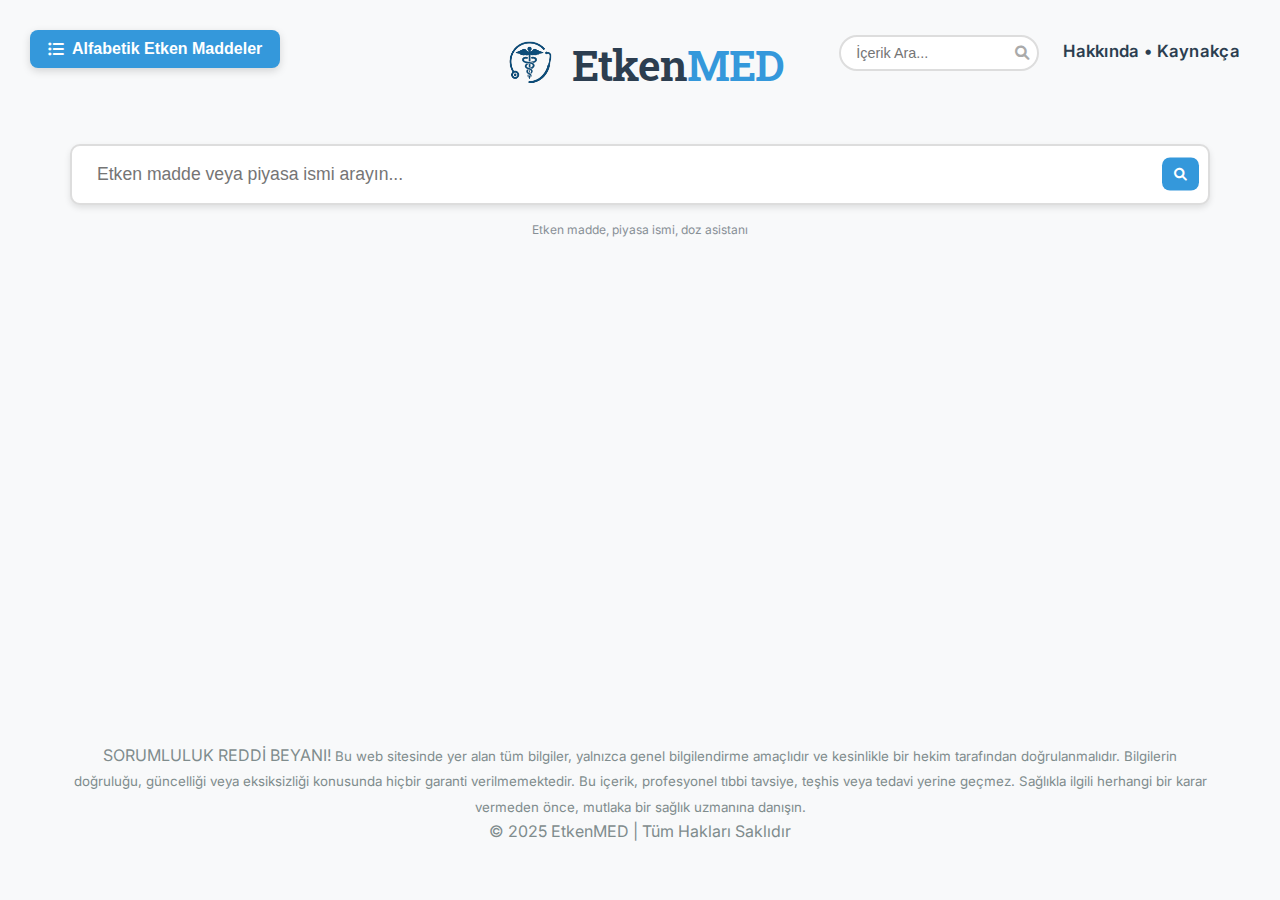
<file: index.html>
<!DOCTYPE html>
<html lang="tr">
<head>
    <meta charset="UTF-8">
    <meta name="viewport" content="width=device-width, initial-scale=1.0">
    <title>EtkenMED</title>
	<link rel="icon" type="image/png" href="amblem.png">
    <link rel="stylesheet" href="https://cdnjs.cloudflare.com/ajax/libs/font-awesome/6.0.0-beta3/css/all.min.css">
    <link rel="stylesheet" href="style.css">
	<link href="https://fonts.googleapis.com/css2?family=Roboto+Slab:wght@600&display=swap" rel="stylesheet">
    <link rel="preconnect" href="https://fonts.googleapis.com">
    <link rel="preconnect" href="https://fonts.gstatic.com" crossorigin>
    <link href="https://fonts.googleapis.com/css2?family=Inter:wght@400;500;600;700&display=swap" rel="stylesheet">
</head>
<body>
    <div class="container">
        
		<header>
            <img src="amblem.png" alt="EtkenMed Logo" class="logo-image">
			<h1 class="logo-text">Etken<span class="logo-accent">MED</span></h1>
			<button id="alphabetButton" class="alphabet-button">
                <i class="fas fa-list-ul"></i> Alfabetik Etken Maddeler
            </button>
			
			<nav class="top-nav">
                 <div class="content-search-container">
                      <input type="text" id="contentSearchInput" placeholder="İçerik Ara...">
                      <button id="contentSearchButton"><i class="fas fa-search"></i></button>
                 </div>
				 
				 <a href="hakkinda.html" class="nav-link">Hakkında • Kaynakça</a>
            </nav>

			
        </header>
        
        <div class="search-container">
            <input type="text" class="search-input" placeholder="Etken madde veya piyasa ismi arayın..." id="searchInput">
            <button class="search-button" id="searchButton">
                <i class="fas fa-search"></i>
            </button>
            <div class="autocomplete-items" id="autocompleteItems">
                </div>
            <div class="keyboard-hint">
                <small>Etken madde, piyasa ismi, doz asistanı</small>
            </div>
        </div>
        
        <div id="drugsContainer">
            </div>
        <footer>
			<p>SORUMLULUK REDDİ BEYANI!<small> Bu web sitesinde yer alan tüm bilgiler, yalnızca genel bilgilendirme amaçlıdır ve kesinlikle bir hekim tarafından doğrulanmalıdır. Bilgilerin doğruluğu, güncelliği veya eksiksizliği konusunda hiçbir garanti verilmemektedir. Bu içerik, profesyonel tıbbi tavsiye, teşhis veya tedavi yerine geçmez. Sağlıkla ilgili herhangi bir karar vermeden önce, mutlaka bir sağlık uzmanına danışın.</small></p>
            <p>© 2025 EtkenMED | Tüm Hakları Saklıdır</p>
		</footer>
		</div> <div id="resultsModal" class="modal-overlay" style="display: none;">
        <div class="modal-content">
            <button id="closeModalButton" class="modal-close">&times;</button>
            <h2 id="modalTitle">Arama Sonuçları</h2>
            <ul id="modalResultsList">
                </ul>
        </div>
		
    </div>
	
	<script src="script.js" defer></script>
    
</body>
</html>
</file>
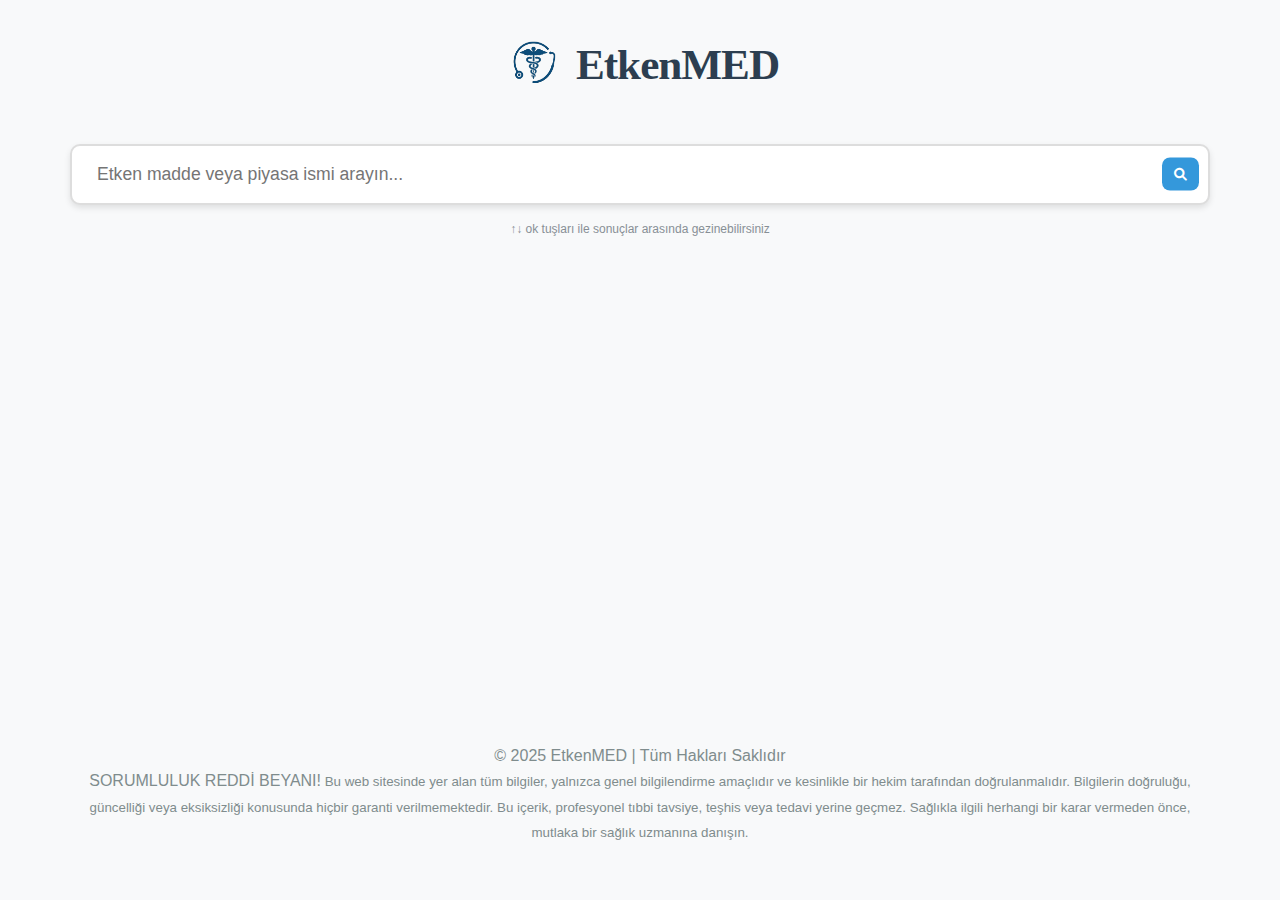
<file: geminijsonludenemelik.html>
<!DOCTYPE html>
<html lang="tr">
<head>
    <meta charset="UTF-8">
    <meta name="viewport" content="width=device-width, initial-scale=1.0">
    <title>EtkenMED</title>
    <link rel="stylesheet" href="https://cdnjs.cloudflare.com/ajax/libs/font-awesome/6.0.0-beta3/css/all.min.css">
    <link rel="stylesheet" href="style.css">
</head>
<body>
    <div class="container">
        <header>
            <img src="amblem.png" alt="EtkenMed Logo" class="logo-image">
			<h1 class="logo-text">EtkenMED</h1>
        </header>
        
        <div class="search-container">
            <input type="text" class="search-input" placeholder="Etken madde veya piyasa ismi arayın..." id="searchInput">
            <button class="search-button" id="searchButton">
                <i class="fas fa-search"></i>
            </button>
            <div class="autocomplete-items" id="autocompleteItems">
                </div>
            <div class="keyboard-hint">
                <small>↑↓ ok tuşları ile sonuçlar arasında gezinebilirsiniz</small>
            </div>
        </div>
        
        <div id="drugsContainer">
            </div>
        <footer>
            <p>© 2025 EtkenMED | Tüm Hakları Saklıdır</p>
			<p>SORUMLULUK REDDİ BEYANI!<small> Bu web sitesinde yer alan tüm bilgiler, yalnızca genel bilgilendirme amaçlıdır ve kesinlikle bir hekim tarafından doğrulanmalıdır. Bilgilerin doğruluğu, güncelliği veya eksiksizliği konusunda hiçbir garanti verilmemektedir. Bu içerik, profesyonel tıbbi tavsiye, teşhis veya tedavi yerine geçmez. Sağlıkla ilgili herhangi bir karar vermeden önce, mutlaka bir sağlık uzmanına danışın.</small></p>
        </footer>
		
    </div>
	
	<script src="script.js" defer></script>
    
</body>
</html>
</file>
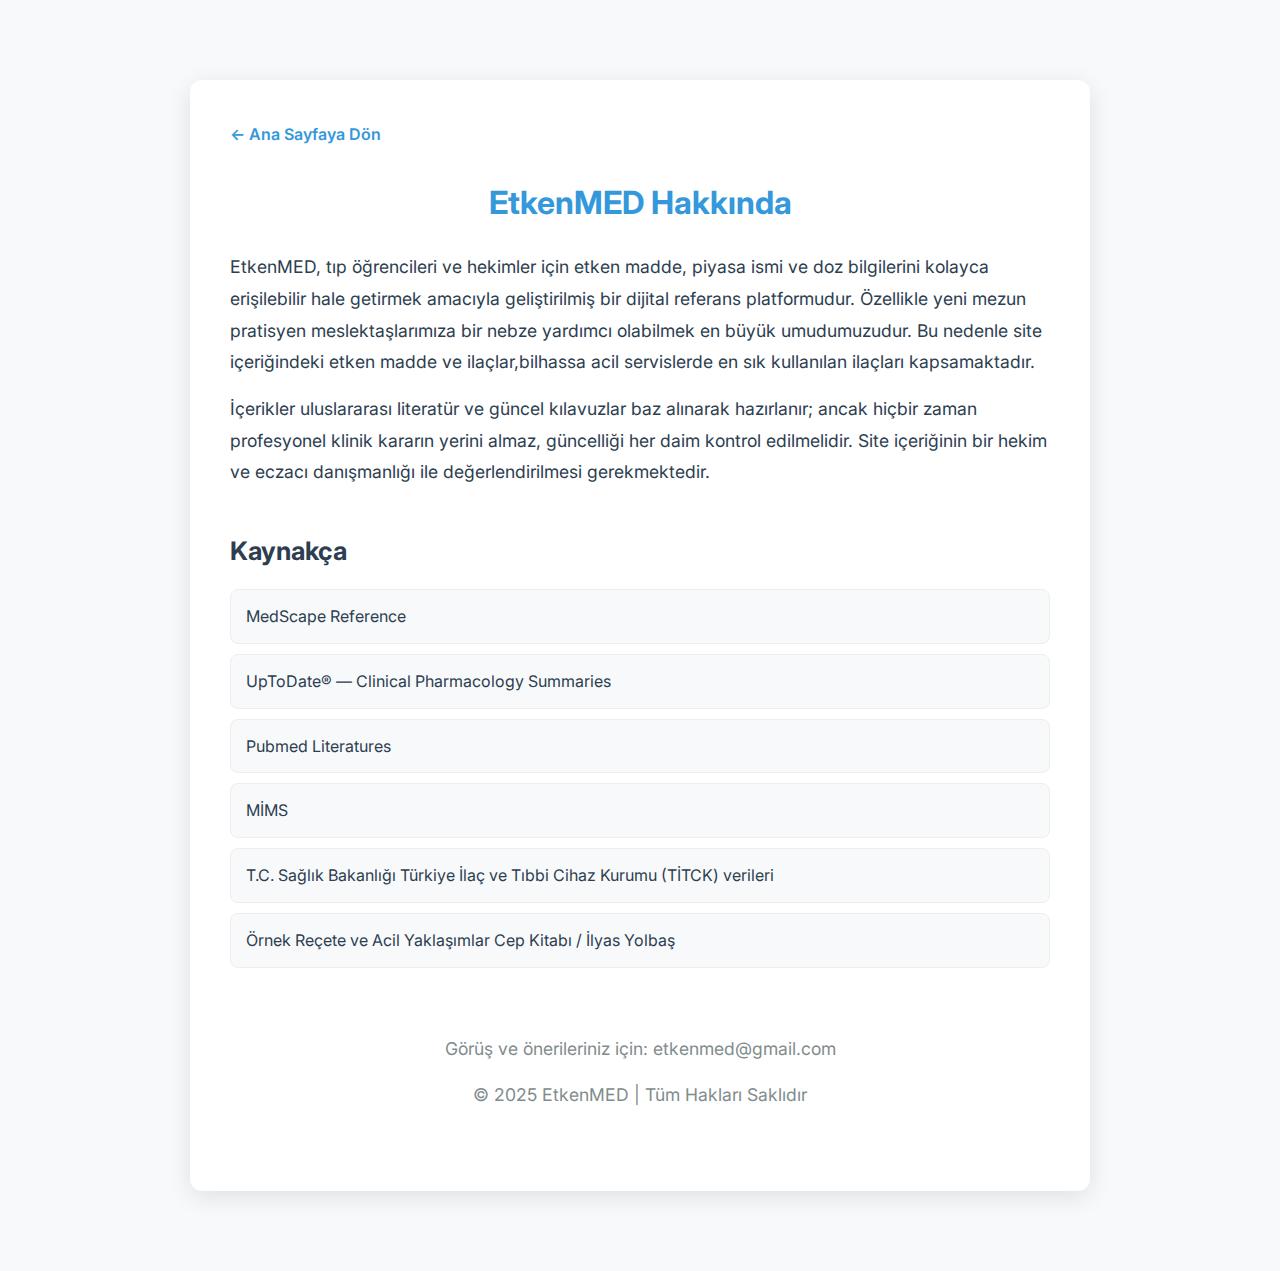
<file: hakkinda.html>
<!DOCTYPE html>
<html lang="tr">
<head>
    <meta charset="UTF-8">
    <meta name="viewport" content="width=device-width, initial-scale=1.0">
    <title>Hakkında & Kaynakça | EtkenMED</title>
    <link rel="stylesheet" href="style.css">
    <link href="https://fonts.googleapis.com/css2?family=Inter:wght@400;600&display=swap" rel="stylesheet">
</head>
<body>
    <div class="about-container">
        <a href="index.html" class="back-home">← Ana Sayfaya Dön</a>

        <h1>EtkenMED Hakkında</h1>
        <p>
            EtkenMED, tıp öğrencileri ve hekimler için etken madde, piyasa ismi ve doz bilgilerini kolayca erişilebilir
            hale getirmek amacıyla geliştirilmiş bir dijital referans platformudur. Özellikle yeni mezun pratisyen meslektaşlarımıza bir nebze yardımcı olabilmek
			en büyük umudumuzudur. Bu nedenle site içeriğindeki etken madde ve ilaçlar,bilhassa acil servislerde en sık kullanılan ilaçları kapsamaktadır.
        </p>
        <p>
            İçerikler uluslararası literatür ve güncel kılavuzlar baz alınarak hazırlanır; ancak hiçbir zaman profesyonel
            klinik kararın yerini almaz, güncelliği her daim kontrol edilmelidir. Site içeriğinin bir hekim ve eczacı danışmanlığı ile değerlendirilmesi gerekmektedir.
        </p>

        <h2>Kaynakça</h2>
        <ul class="source-list">
            <li>MedScape Reference</li>
			<li>UpToDate® — Clinical Pharmacology Summaries</li>
            <li>Pubmed Literatures</li>
            <li>MİMS</li>
            <li>T.C. Sağlık Bakanlığı Türkiye İlaç ve Tıbbi Cihaz Kurumu (TİTCK) verileri</li>
			<li>Örnek Reçete ve Acil Yaklaşımlar Cep Kitabı / İlyas Yolbaş </li>
        </ul>

        <footer class="about-footer">
            <p>Görüş ve önerileriniz için: etkenmed@gmail.com</p>
			<p>© 2025 EtkenMED | Tüm Hakları Saklıdır</p>
        </footer>
    </div>
</body>
</html>
</file>
<file: style.css>
* {
        margin: 0;
        padding: 0;
        box-sizing: border-box;
        
    }

    body {
        background-color: #f8f9fa;
        color: #333;
        line-height: 1.6;
		font-family: 'Inter', 'Segoe UI', Tahoma, Geneva, Verdana, sans-serif;
    }

    .container {
        width: 100%;
        max-width: 1200px;
        margin: 0 auto;
        padding: 30px;
        min-height: 100vh;
        display: flex;
        flex-direction: column;
    }

    header {
        text-align: center;
        margin-bottom: 40px;
        display: flex;
        flex-direction: row;
        align-items: center;
		justify-content: center;
    }

    header h1.logo-text {
        color: #2c3e50;
        font-size: 2.7rem;
		font-weight: 600;
		font-family: 'Roboto Slab', Georgia, serif;
        margin-left: 10px;
        display: block !important;
		position: relative;
		padding-bottom: 5px;
		letter-spacing: -1px;
    }
	
	.logo-accent {
       color: #3498db; /* MED kısmını mavi yapar */
    }

    header h1.logo-text::after {
        content: '';
        position: absolute;
        bottom: 0;
        left: 50%;
        transform: translateX(-50%);
        width: 0; /* Başlangıçta gizli */
        height: 3px;
        background-color: #3498db; /* Mavi renk */
        transition: width 0.3s ease-out; /* Pürüzsüz geçiş */
    }

/* Hover (Fare Üzerine Geldiğinde) veya Tıklanabilir Durumda Genişletme */
    header h1.logo-text:hover::after,
    header h1.logo-text.active::after {
         width: 100%; /* Çizgiyi tam genişliğe getir */
    }

    .logo-image {
        width: 100%;
        /* Kendi ambleminizin boyutuna göre ayarlayın */
        max-width: 65px;
        /* Amblemin maksimum genişliği (örneğin 250px) */
        height: auto;
        margin-bottom: 0;
        /* Arama kutusundan ayırmak için */
        margin-right: 0;
        margin-left: 0;
    }
	
	
	header h1.logo-text, .logo-image {
       cursor: pointer;
    }

    .search-container {
        position: relative;
        margin-bottom: 40px;
    }

    .search-input {
        width: 100%;
        padding: 18px 25px;
        font-size: 1.1rem;
        border: 2px solid #ddd;
        border-radius: 10px;
        box-shadow: 0 3px 6px rgba(0, 0, 0, 0.1);
        transition: all 0.3s ease;
    }

    .search-input:focus {
        outline: none;
        border-color: #3498db;
        box-shadow: 0 4px 12px rgba(52, 152, 219, 0.25);
    }

    .search-button {
        position: absolute;
        right: 11px;
        top: 31%;
        transform: translateY(-50%);
        background: #3498db;
        border: none;
        color: white;
        padding: 9px 12px;
        border-radius: 8px;
        cursor: pointer;
        transition: all 0.3s ease;
        font-size: 0.8rem;
    }

    .search-button:hover {
        background: #2980b9;
        transform: translateY(-50%) scale(1.05);
    }

    .autocomplete-items {
        position: absolute;
        border: 2px solid #ddd;
        border-top: none;
        z-index: 99;
        top: 100%;
        left: 0;
        right: 0;
        border-radius: 0 0 10px 10px;
        max-height: 250px;
        overflow-y: auto;
        background-color: white;
        box-shadow: 0 5px 15px rgba(0, 0, 0, 0.15);
        display: none;
    }

    .autocomplete-items div {
        padding: 12px 20px;
        cursor: pointer;
        transition: all 0.2s ease;
        border-bottom: 2px solid #f1f1f1;
        font-size: 1.1rem;
    }

    .autocomplete-items div:hover {
        background-color: #f1f1f1;
    }

    .autocomplete-items div:last-child {
        border-bottom: none;
    }

    .keyboard-hint {
        margin-top: 12px;
        text-align: center;
        color: #6c757d;
        font-size: 0.9rem;
    }

    .keyboard-hint small {
        opacity: 0.8;
    }

    .drug-container {
        background-color: white;
        border-radius: 12px;
        box-shadow: 0 4px 20px rgba(0, 0, 0, 0.15);
        margin-bottom: 30px;
        padding: 25px;
        display: none;
        transition: all 0.3s ease;
    }

    .drug-container.highlighted {
        border: 3px solid #3498db !important;
        box-shadow: 0 6px 25px rgba(52, 152, 219, 0.35);
        transform: translateY(-3px);
    }

    .drug-container h2 {
        color: #2c3e50;
        margin-bottom: 25px;
        padding-bottom: 15px;
        border-bottom: 2px solid #eee;
        font-size: 1.8rem;
    }

    .accordion {
        margin-bottom: 20px;
        border: 2px solid #eee;
        border-radius: 10px;
        overflow: hidden;
    }

    .accordion-header {
        padding: 18px 20px;
        background-color: #f8f9fa;
        cursor: pointer;
        display: flex;
        justify-content: space-between;
        align-items: center;
        transition: all 0.3s ease;
    }

    .accordion-header:hover {
        background-color: #e9ecef;
    }

    .accordion-header h3 {
        margin: 0;
        font-size: 1.3rem;
        color: #2c3e50;
        display: flex;
        align-items: center;
    }

    .accordion-header h3 i {
        margin-right: 12px;
        color: #3498db;
        font-size: 1.2rem;
    }

    .accordion-header .icon {
        transition: transform 0.3s ease;
        font-size: 1.2rem;
    }

    .accordion-header.active .icon {
        transform: rotate(180deg);
    }

    .accordion-content {
        max-height: 0;
        overflow: hidden;
        transition: max-height 0.5s ease;
    }

    .accordion-content.active {
        max-height: 700px !important;
        overflow-y: auto;
        scrollbar-width: thin;
    }

    .accordion-content.active::-webkit-scrollbar {
        width: 10px;
    }

    .accordion-content.active::-webkit-scrollbar-track {
        background: #f1f1f1;
        border-radius: 5px;
    }

    .accordion-content.active::-webkit-scrollbar-thumb {
        background: #c1c1c1;
        border-radius: 5px;
    }

    .accordion-content.active::-webkit-scrollbar-thumb:hover {
        background: #a8a8a8;
    }

    .accordion-inner {
        padding: 35px 40px;
    }

    .piyasa-isimleri .accordion-inner {
        margin-left: 25px;
    }

    /* Piyasa isimleri listesindeki noktaları kaldırır */
    .piyasa-isimleri .accordion-inner ul {
        list-style-type: none;
        padding-left: 0;
    }


    .piyasa-isimleri .accordion-content.active {
        max-height: 525px !important;
    }

    .section ul {
        list-style-type: none;
    }

    .section li {
        padding: 18px 0;
        border-bottom: 2px solid #f1f1f1;
        font-size: 1.2rem;
    }

    .section li:last-child {
        border-bottom: none;
    }

    .sub-accordion {
        margin-bottom: 15px;
        border: 2px solid #e9ecef;
        border-radius: 8px;
        overflow: hidden;
    }

    .sub-accordion-header {
        padding: 15px 18px;
        background-color: #f8f9fa;
        cursor: pointer;
        display: flex;
        justify-content: space-between;
        align-items: center;
        transition: all 0.3s ease;
    }

    .sub-accordion-header:hover {
        background-color: #e9ecef;
    }

    .sub-accordion-header h4 {
        margin: 0;
        font-size: 1.1rem;
        color: #2c3e50;
    }

    .sub-accordion-header .icon {
        transition: transform 0.3s ease;
        font-size: 1rem;
    }

    .sub-accordion-header.active .icon {
        transform: rotate(180deg);
    }

    .sub-accordion-content {
        max-height: 0;
        overflow: hidden;
        transition: max-height 0.5s ease;
    }

    .sub-accordion-content.active {
        max-height: 500px !important;
        overflow-y: auto;
        scrollbar-width: thin;
    }

    .sub-accordion-content.active::-webkit-scrollbar {
        width: 10px;
    }

    .sub-accordion-content.active::-webkit-scrollbar-track {
        background: #f8f9fa;
        border-radius: 5px;
    }

    .sub-accordion-content.active::-webkit-scrollbar-thumb {
        background: #d1d1d1;
        border-radius: 5px;
    }

    .sub-accordion-content.active::-webkit-scrollbar-thumb:hover {
        background: #b8b8b8;
    }

    .sub-accordion-inner {
        padding: 35px 40px;
        background-color: white;
        min-height: 100px;
    }

    .sub-accordion-inner p {
        color: #555;
        margin: 0 0 15px 0;
        font-size: 1.1rem;
        line-height: 1.8;
        padding: 0;
    }

    footer {
        margin-top: auto;
        text-align: center;
        padding: 25px 0;
        color: #7f8c8d;
        font-size: 1rem;
    }

    /* === YENİ EKLENEN DOZ STİLLERİ === */

    .sub-accordion-inner h5.dose-condition-title {
        font-size: 1.4rem;
        color: #2c3e50;
        margin-bottom: 20px;
        padding-bottom: 10px;
        border-bottom: 1px solid #eee;
        font-weight: 600;
    }

    .sub-accordion-inner h6.dose-type-title {
        font-size: 1.2rem;
        color: #3498db;
        margin-top: 25px;
        margin-bottom: 15px;
        font-weight: 600;
    }

    .sub-accordion-inner ul.dose-details-list {
        list-style-type: none;
        padding-left: 0;
        margin-bottom: 20px;
    }

    .sub-accordion-inner ul.dose-details-list>li {
        background-color: #f8f9fa;
        border: 1px solid #e9ecef;
        border-radius: 8px;
        padding: 20px;
        margin-bottom: 15px;
        font-size: 1.2rem;
        border-bottom: none;
    }

    .sub-accordion-inner ul.dose-details-list ul {
        list-style-type: none;
        padding-left: 10px;
        margin-top: 10px;
    }

    .sub-accordion-inner ul.dose-details-list ul li {
        font-size: 1.1rem;
        color: #333;
        line-height: 1.9;
        padding: 4px 0;
        border-bottom: none;
    }

    .sub-accordion-inner ul.dose-details-list ul li strong {
        color: #555;
        min-width: 90px;
        display: inline-block;
    }

    .sub-accordion-inner ul.simple-list>li {
        background-color: transparent;
        border: none;
        padding: 8px 5px;
        font-size: 1.1rem;
        line-height: 1.8;
        border-bottom: 1px dashed #f1f1f1;
        margin-bottom: 0;
    }

    .sub-accordion-inner ul.simple-list>li:last-child {
        border-bottom: none;
    }

    /* === /YENİ STİLLER SONU === */

    /* === RENKLİ ALT AKORDİYON BAŞLIKLARI (EN DOĞRU KONUM) === */

    /* Yetişkin: Turuncu */
    .sub-accordion-header.dose-yetiskin {
        background-color: #ff9800;
        /* Turuncu arka plan */
        border: 1px solid #e68a00;
    }

    .sub-accordion-header.dose-yetiskin h4 {
        color: white;
        /* Başlık metni beyaz olsun */
    }

    .sub-accordion-header.dose-yetiskin .icon {
        color: white;
    }

    /* Hover rengini hafif koyu turuncu yapalım */
    .sub-accordion-header.dose-yetiskin:hover {
        background-color: #e68a00;
    }


    /* Pediatrik: Pembe */
    .sub-accordion-header.dose-cocuk {
        background-color: #e91e63;
        /* Pembe arka plan */
        border: 1px solid #c2185b;
    }

    .sub-accordion-header.dose-cocuk h4 {
        color: white;
    }

    .sub-accordion-header.dose-cocuk .icon {
        color: white;
    }

    /* Hover rengini hafif koyu pembe yapalım */
    .sub-accordion-header.dose-cocuk:hover {
        background-color: #c2185b;
    }


    /* Geriatrik: Koyu Gri */
    .sub-accordion-header.dose-yasli {
        background-color: #4a4a4a;
        /* Koyu Gri arka plan */
        border: 1px solid #333333;
    }

    .sub-accordion-header.dose-yasli h4 {
        color: white;
    }

    .sub-accordion-header.dose-yasli .icon {
        color: white;
    }

    /* Hover rengini hafif daha koyu gri yapalım */
    .sub-accordion-header.dose-yasli:hover {
        background-color: #333333;
    }
	

    /* === /RENKLİ ALT AKORDİYON BAŞLIKLARI SONU === */

    @media (max-width: 600px) {
       header h1.logo-text {
           font-size: 2.2rem;
           letter-spacing: 0px;
        }
	}	
	
	
	@media (max-width: 1100px) {
        .container {
            max-width: 900px;
            padding: 25px;
        }
    }

    @media (max-width: 1000px) {
        .container {
            max-width: 800px;
            padding: 20px;
        }
    }

    @media (max-width: 600px) {
        .container {
            padding: 15px;
            max-width: 100%;
        }

        header h1 {
            font-size: 2rem;
        }

        .search-input {
            padding: 15px 20px;
            font-size: 1rem;
        }

        .drug-container {
            padding: 20px;
        }

        .drug-container h2 {
            font-size: 1.6rem;
        }

        .accordion-header {
            padding: 15px;
        }

        .accordion-header h3 {
            font-size: 1.1rem;
        }

        .accordion-content.active {
            max-height: 700px !important;
            overflow-y: auto;
            scrollbar-width: thin;
        }

        .piyasa-isimleri .accordion-content.active {
            max-height: 400px !important;
        }

        .accordion-inner {
            padding: 25px 30px;
        }

        .piyasa-isimleri .accordion-inner {
            margin-left: 15px;
        }

        .section li {
            font-size: 1.1rem;
            padding: 15px 0;
        }

        .sub-accordion-content.active {
            /* Bu kuralı daha önceki talebinize göre 2500px'ten düşürdük, mobil için de sabit tutalım */
            max-height: 500px !important;
        }

        .sub-accordion-inner {
            padding: 25px 30px;
            min-height: 100px;
        }

        .sub-accordion-inner p {
            font-size: 1.1rem;
            line-height: 1.8;
            padding: 0;
        }

        .sub-accordion-header {
            padding: 12px 15px;
        }

        .sub-accordion-header h4 {
            font-size: 1rem;
        }

        .sub-accordion-inner h5.dose-condition-title {
            font-size: 1.2rem;
        }

        .sub-accordion-inner h6.dose-type-title {
            font-size: 1.1rem;
        }

        .sub-accordion-inner ul.dose-details-list>li {
            padding: 15px;
            font-size: 1.1rem;
        }

        .sub-accordion-inner ul.dose-details-list ul li {
            font-size: 1rem;
        }

        .sub-accordion-inner ul.simple-list>li {
            font-size: 1rem;
        }
		/* === MOBİL CİHAZ DÜZELTMELERİ === */

        header {
    /* 'center' geçersiz bir kuraldı, 'column' (dikey) olarak düzeltiyoruz */
            flex-direction: column;
        }

        .logo-image {
            margin-left: 0;
    /* Ekrana sığması için 400px'lik sol boşluğu SIFIRLIYORUZ */
            margin-right: 0;
            margin-bottom: 20px;
    /* Arama çubuğuyla arasına boşluk koymak için */
            max-width: 70px;
    /* Amblemi mobilde biraz küçültebilirsiniz */
        }

        header h1.logo-text {
            /* Logo metninin de soldaki olası boşluklarını sıfırlayalım */
            margin-left: 0;
            margin-right: 0;
        }

        .search-container {
    /* Arama çubuğunun da göründüğünden emin olalım */
            display: block;
            width: 100%;
        }

/* === /MOBİL CİHAZ DÜZELTMELERİ SONU === */
		
		
    }
	
	/* === ALFABETİK BUTON VE POPUP STİLLERİ === */
.alphabet-button {
    position: absolute;
    left: 30px;
    top: 30px;
    background-color: #3498db;
    color: white;
    border: none;
    border-radius: 8px;
    padding: 10px 18px;
    font-size: 1rem;
    font-weight: 600;
    cursor: pointer;
    box-shadow: 0 3px 8px rgba(0,0,0,0.15);
    transition: all 0.3s ease;
    display: flex;
    align-items: center;
    gap: 8px;
}

.alphabet-button:hover {
    background-color: #2980b9;
    transform: scale(1.03);
}

/* Popup arka plan */
.alphabet-popup-overlay {
    position: fixed;
    top: 0;
    left: 0;
    width: 100%;
    height: 100%;
    background-color: rgba(0,0,0,0.45);
    display: flex;
    align-items: center;
    justify-content: center;
    z-index: 999;
}

/* Popup kutusu */
.alphabet-popup {
    background: white;
    border-radius: 12px;
    padding: 30px;
    max-width: 600px;
    width: 90%;
    max-height: 80vh;
    overflow-y: auto;
    box-shadow: 0 8px 25px rgba(0,0,0,0.25);
    animation: popupFade 0.3s ease;
}

@keyframes popupFade {
    from {opacity: 0; transform: scale(0.9);}
    to {opacity: 1; transform: scale(1);}
}

.alphabet-popup h3 {
    text-align: center;
    color: #2c3e50;
    margin-bottom: 20px;
}

.alphabet-list {
    display: flex;
    flex-wrap: wrap;
    justify-content: center;
    gap: 10px;
    margin-bottom: 25px;
}

.alphabet-list button {
    padding: 8px 12px;
    border: none;
    background-color: #ecf0f1;
    border-radius: 6px;
    cursor: pointer;
    transition: all 0.2s ease;
    font-weight: 600;
}

.alphabet-list button:hover {
    background-color: #3498db;
    color: white;
}

.alphabet-drug-list {
    list-style: none;
    padding-left: 0;
}

.alphabet-drug-list li {
    padding: 6px 0;
    border-bottom: 1px solid #f1f1f1;
    cursor: pointer;
    transition: all 0.2s;
}

.alphabet-drug-list li:hover {
    color: #3498db;
}

/* === HAKKINDA • KAYNAKÇA BUTONU === */
.top-nav {
    position: absolute;
    right: 40px;
    top: 35px;
}

.nav-link {
    color: #2c3e50;
    font-weight: 600;
    font-size: 1.05rem;
    text-decoration: none;
    transition: all 0.3s ease;
    letter-spacing: 0.3px;
    border-bottom: 2px solid transparent;
    padding-bottom: 2px;
}

.nav-link:hover {
    color: #3498db;
    border-bottom: 2px solid #3498db;
}

/* Mobil uyumluluk */
@media (max-width: 600px) {
    .alphabet-button {
        position: static; /* Mutlak konumlandırmayı kaldırır, akışa dahil eder */
        margin-top: 20px; /* Başlık ile arasına boşluk koyar */
    }
    
    .top-nav {
        position: static;
        margin-top: 10px;
        text-align: center;
    }
}

/* === HAKKINDA SAYFASI === */
.about-container {
    max-width: 900px;
    margin: 80px auto;
    padding: 40px;
    background: white;
    border-radius: 12px;
    box-shadow: 0 6px 25px rgba(0,0,0,0.1);
    font-family: 'Inter', sans-serif;
    line-height: 1.8;
    color: #2c3e50;
}

.about-container h1 {
    font-size: 2rem;
    margin-bottom: 20px;
    color: #3498db;
    text-align: center;
}

.about-container h2 {
    margin-top: 40px;
    margin-bottom: 15px;
    font-size: 1.6rem;
    color: #2c3e50;
}

.about-container p {
    margin-bottom: 15px;
    font-size: 1.1rem;
}

.source-list {
    list-style: none;
    padding-left: 0;
}

.source-list li {
    background: #f8f9fa;
    margin-bottom: 10px;
    padding: 12px 15px;
    border-radius: 8px;
    border: 1px solid #eee;
}

.back-home {
    display: inline-block;
    margin-bottom: 25px;
    text-decoration: none;
    color: #3498db;
    font-weight: 600;
    transition: 0.3s;
}

.back-home:hover {
    color: #2980b9;
    text-decoration: underline;
}

.about-footer {
    text-align: center;
    margin-top: 40px;
    color: #7f8c8d;
    font-size: 0.95rem;
}

/* === SAĞ ÜST İÇERİK ARAMA KUTUSU === */
.content-search-container {
    display: inline-block;
    position: relative;
    margin-right: 20px;
    vertical-align: middle;
}

.content-search-container input {
    padding: 8px 35px 8px 15px;
    border-radius: 20px;
    border: 2px solid #ddd;
    font-size: 0.9rem;
    transition: all 0.3s ease;
    width: 200px; /* Başlangıç genişliği */
}

.content-search-container input:focus {
    width: 250px; /* Focus olunca genişlesin */
    border-color: #3498db;
    outline: none;
    box-shadow: 0 0 8px rgba(52, 152, 219, 0.3);
}

.content-search-container button {
    position: absolute;
    right: 5px;
    top: 50%;
    transform: translateY(-50%);
    background: transparent;
    border: none;
    color: #aaa;
    cursor: pointer;
    font-size: 0.9rem;
    padding: 5px;
}

.content-search-container button:hover {
    color: #3498db;
}

/* === MODAL (POPUP) STİLLERİ === */
.modal-overlay {
    position: fixed;
    top: 0;
    left: 0;
    width: 100%;
    height: 100%;
    background-color: rgba(0, 0, 0, 0.6);
    display: flex;
    align-items: center;
    justify-content: center;
    z-index: 1000;
}

.modal-content {
    background: white;
    padding: 30px;
    border-radius: 12px;
    box-shadow: 0 8px 30px rgba(0, 0, 0, 0.2);
    width: 90%;
    max-width: 800px;
    max-height: 80vh;
    overflow-y: auto;
    position: relative;
    animation: popupFade 0.3s ease;
}

.modal-close {
    position: absolute;
    top: 15px;
    right: 20px;
    font-size: 2rem;
    color: #aaa;
    background: none;
    border: none;
    cursor: pointer;
}

.modal-close:hover {
    color: #333;
}

#modalTitle {
    color: #2c3e50;
    margin-bottom: 25px;
    padding-bottom: 15px;
    border-bottom: 2px solid #eee;
}

#modalResultsList {
    list-style-type: none;
    padding-left: 0;
}

/* Sonuç stillerini (daha önce eklemiştik) buraya da uyarlıyoruz */
.result-item {
    padding: 20px;
    border: 1px solid #e9ecef;
    background-color: #f8f9fa;
    border-radius: 8px;
    margin-bottom: 15px;
}
.result-drug-name {
    font-size: 1.3rem;
    font-weight: 600;
    color: #3498db;
    margin-bottom: 5px;
}
.result-section {
    font-size: 0.9rem;
    color: #7f8c8d;
    font-style: italic;
    margin-bottom: 12px;
}
.result-snippet {
    font-size: 1.1rem;
    line-height: 1.7;
    color: #333;
}
.result-snippet strong {
    color: #e91e63;
    background-color: #fce4ec;
    padding: 1px 3px;
    border-radius: 3px;
    font-weight: 700;
}

/* Mobil için .top-nav düzenlemesi */
@media (max-width: 600px) {
    .top-nav {
        display: flex;
        flex-direction: column;
        align-items: center;
        gap: 15px; /* Öğeler arası boşluk */
    }
    .content-search-container {
        margin-right: 0;
        order: -1; /* Arama kutusunu en üste al */
    }
}

/* === HEADER RESPONSIVE DÜZENLEMESİ (TABLET VE MOBİL) === */
@media (max-width: 1000px) {
    
    /* 1. Header'ı dikey hale getir */
    header {
        flex-direction: column;
        margin-bottom: 20px; /* Alttaki boşluğu azalt */
    }

    /* 2. Logo ve başlık için mobil ayarları */
    .logo-image {
        margin-left: 0;
        margin-right: 0;
        margin-bottom: 20px;
        max-width: 70px;
    }
    header h1.logo-text {
        margin-left: 0;
        margin-right: 0;
    }

    /* 3. Alfabe butonunu akışa dahil et */
    .alphabet-button {
        position: static; /* En önemlisi: Absolute'dan kurtarır */
        margin-top: 25px; /* Üstteki başlıkla arayı açar */
        width: 80%; /* Genişleterek daha kolay tıklanabilir yapar */
        max-width: 300px;
        justify-content: center;
    }

    /* 4. Sağ navigasyon alanını akışa dahil et */
    .top-nav {
        position: static; /* En önemlisi: Absolute'dan kurtarır */
        margin-top: 15px;
        display: flex;
        flex-direction: column;
        align-items: center;
        gap: 15px; 
        width: 100%;
    }

    /* 5. İçerik arama kutusunu düzenle */
    .content-search-container {
        margin-right: 0;
        order: -1; /* "Hakkında" linkinin üstüne alır */
        width: 80%;
        max-width: 300px;
    }
    .content-search-container input {
        width: 100%; /* Kapsayıcıya uydurur */
    }
    .content-search-container input:focus {
        width: 100%; /* Genişlemesine gerek kalmaz */
    }
}
</file>
